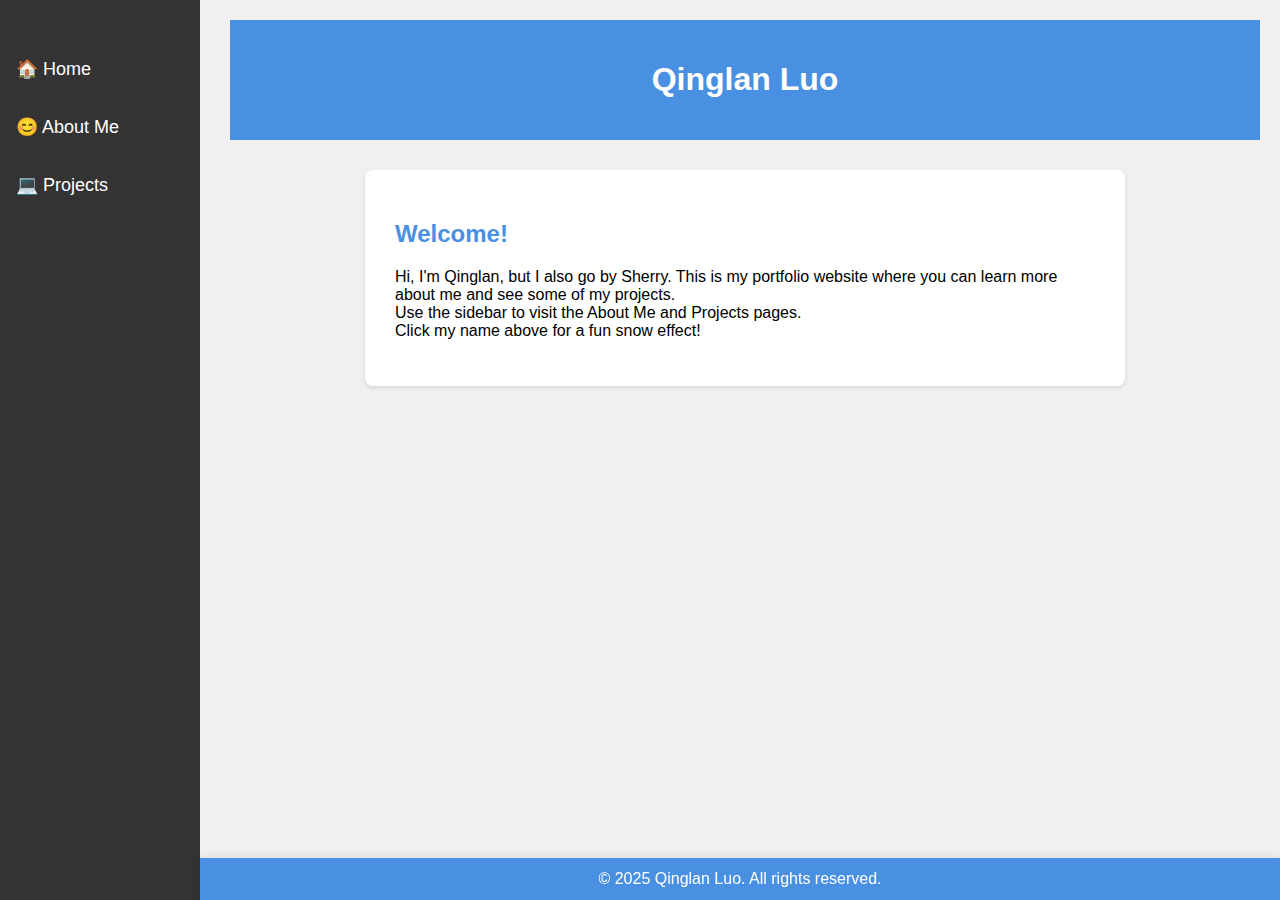
<file: index.html>
<!DOCTYPE html>
<html lang="en">
<head>
  <meta charset="UTF-8">
  <title>My Personal Site</title>
  <link rel="stylesheet" href="style.css">
</head>
<body>
  <!-- Navigation bar on the left side -->
  <nav>
    <!-- Navigation links to sections on the page -->
    <ul>
      <!-- Added a Home button at the top of the navigation bar -->
      <li><a href="index.html">🏠 Home</a></li>
      <li><a href="about.html">😊 About Me</a></li>
      <li><a href="projects.html">💻 Projects</a></li>
    </ul>
  </nav>

  <!-- Main content area -->
  <div class="main-content">
    <!-- Header section with your name -->
    <header>
      <!-- Make your name a link to the home page and add a snow effect when clicked -->
      <h1>
        <a href="index.html" id="snow-link" style="color: inherit; text-decoration: none;">
          Qinglan Luo
        </a>
      </h1>
    </header>

    <!-- Home page welcome section -->
    <section id="home">
      <h2>Welcome!</h2>
      <p>
        Hi, I'm Qinglan, but I also go by Sherry. This is my portfolio website where you can learn more about me and see some of my projects.<br>
        Use the sidebar to visit the About Me and Projects pages.<br>
        Click my name above for a fun snow effect!
      </p>
    </section>
  </div>

  <!-- Snow effect script for beginners -->
  <script>
    // This script creates a simple snow effect when you click your name

    // Get the name link
    const snowLink = document.getElementById('snow-link');

    // Function to create a snowflake
    function createSnowflake() {
      const snowflake = document.createElement('div');
      snowflake.textContent = '❄️'; // Snowflake emoji
      snowflake.style.position = 'fixed';
      snowflake.style.left = Math.random() * window.innerWidth + 'px';
      snowflake.style.top = '-40px';
      snowflake.style.fontSize = (24 + Math.random() * 24) + 'px';
      snowflake.style.opacity = Math.random();
      snowflake.style.pointerEvents = 'none';
      snowflake.style.transition = 'top 4s linear'; // Make snow fall slower

      document.body.appendChild(snowflake);

      // Animate the snowflake falling
      setTimeout(() => {
        snowflake.style.top = window.innerHeight + 'px';
      }, 10);

      // Remove the snowflake after it falls
      setTimeout(() => {
        snowflake.remove();
      }, 4100); // Longer duration
    }

    // When you click your name, make it snow!
    snowLink.addEventListener('click', function(event) {
      event.preventDefault();

      // Create more snowflakes over a longer time
      for (let i = 0; i < 30; i++) {
        setTimeout(createSnowflake, i * 150); // Spread out snowflakes
      }

      // Go to home after a longer delay
      setTimeout(() => {
        window.location.href = 'index.html';
      }, 5000);
    });
  </script>

  <!-- Simple footer for the home page -->
  <footer id="main-footer">
    <!-- This is a simple footer for beginners -->
    &copy; 2025 Qinglan Luo. All rights reserved.
  </footer>

  <script>
    // Beginner-friendly script to hide footer when scrolling up
    let lastScrollY = window.scrollY;
    const footer = document.getElementById('main-footer');

    window.addEventListener('scroll', function() {
      // If scrolling up, hide the footer
      if (window.scrollY < lastScrollY) {
        footer.classList.add('hide-footer');
      } else {
        // If scrolling down, show the footer
        footer.classList.remove('hide-footer');
      }
      lastScrollY = window.scrollY;
    });
  </script>
</body>
</html>
</file>
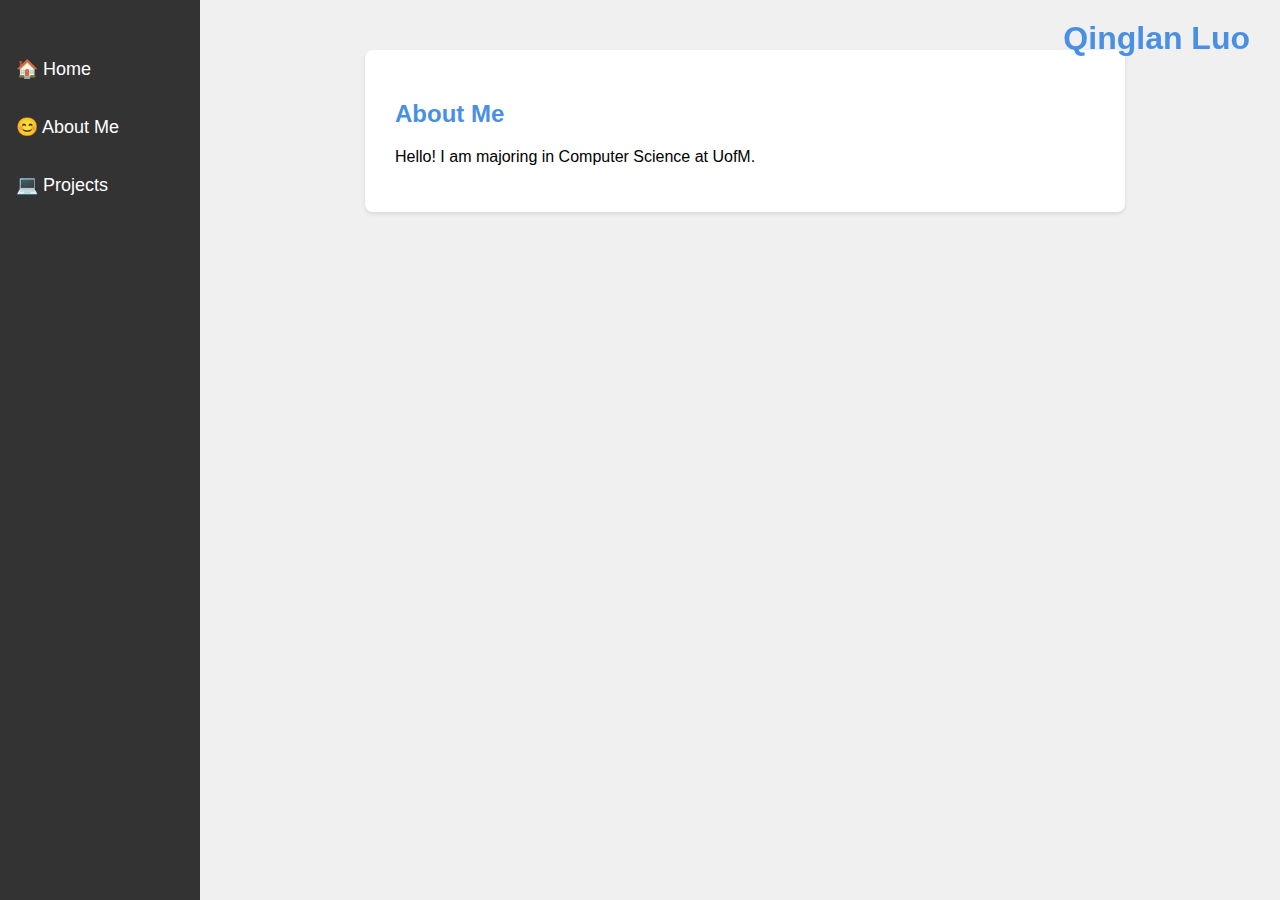
<file: about.html>
<!DOCTYPE html>
<html lang="en">
<head>
  <meta charset="UTF-8">
  <title>About Me</title>
  <link rel="stylesheet" href="style.css">
</head>
<body>
  <!-- Navigation bar on the left side -->
  <nav>
    <ul>
      <li><a href="index.html">🏠 Home</a></li>
      <li><a href="about.html">😊 About Me</a></li>
      <li><a href="projects.html">💻 Projects</a></li>
    </ul>
  </nav>
  <!-- Name in the top right corner for non-home tabs -->
  <div class="top-right-name">
    <!-- Name is clickable and shows snow effect -->
    <a href="index.html" id="snow-link" style="color: inherit; text-decoration: none;">
      Qinglan Luo
    </a>
  </div>
  <div class="main-content">
    <section>
      <h2>About Me</h2>
      <p>
        Hello! I am majoring in Computer Science at UofM.
      </p>
    </section>
  </div>
  <!-- Snow effect script for beginners -->
  <script>
    // This script creates a simple snow effect when you click your name

    // Get the name link
    const snowLink = document.getElementById('snow-link');

    // Function to create a snowflake
    function createSnowflake() {
      const snowflake = document.createElement('div');
      snowflake.textContent = '❄️'; // Snowflake emoji
      snowflake.style.position = 'fixed';
      snowflake.style.left = Math.random() * window.innerWidth + 'px';
      snowflake.style.top = '-40px';
      snowflake.style.fontSize = (24 + Math.random() * 24) + 'px';
      snowflake.style.opacity = Math.random();
      snowflake.style.pointerEvents = 'none';
      snowflake.style.transition = 'top 4s linear'; // Make snow fall slower

      document.body.appendChild(snowflake);

      // Animate the snowflake falling
      setTimeout(() => {
        snowflake.style.top = window.innerHeight + 'px';
      }, 10);

      // Remove the snowflake after it falls
      setTimeout(() => {
        snowflake.remove();
      }, 4100); // Longer duration
    }

    // When you click your name, make it snow!
    snowLink.addEventListener('click', function(event) {
      event.preventDefault();

      // Create more snowflakes over a longer time
      for (let i = 0; i < 30; i++) {
        setTimeout(createSnowflake, i * 150); // Spread out snowflakesi * 150); // Spread out snowflakes
      }

      // Go to home after a longer delay      // Go to home after a longer delay
      setTimeout(() => {
        window.location.href = 'index.html';href = 'index.html';
      }, 5000);
    });
  </script>ipt>
</body>
</html>
</file>
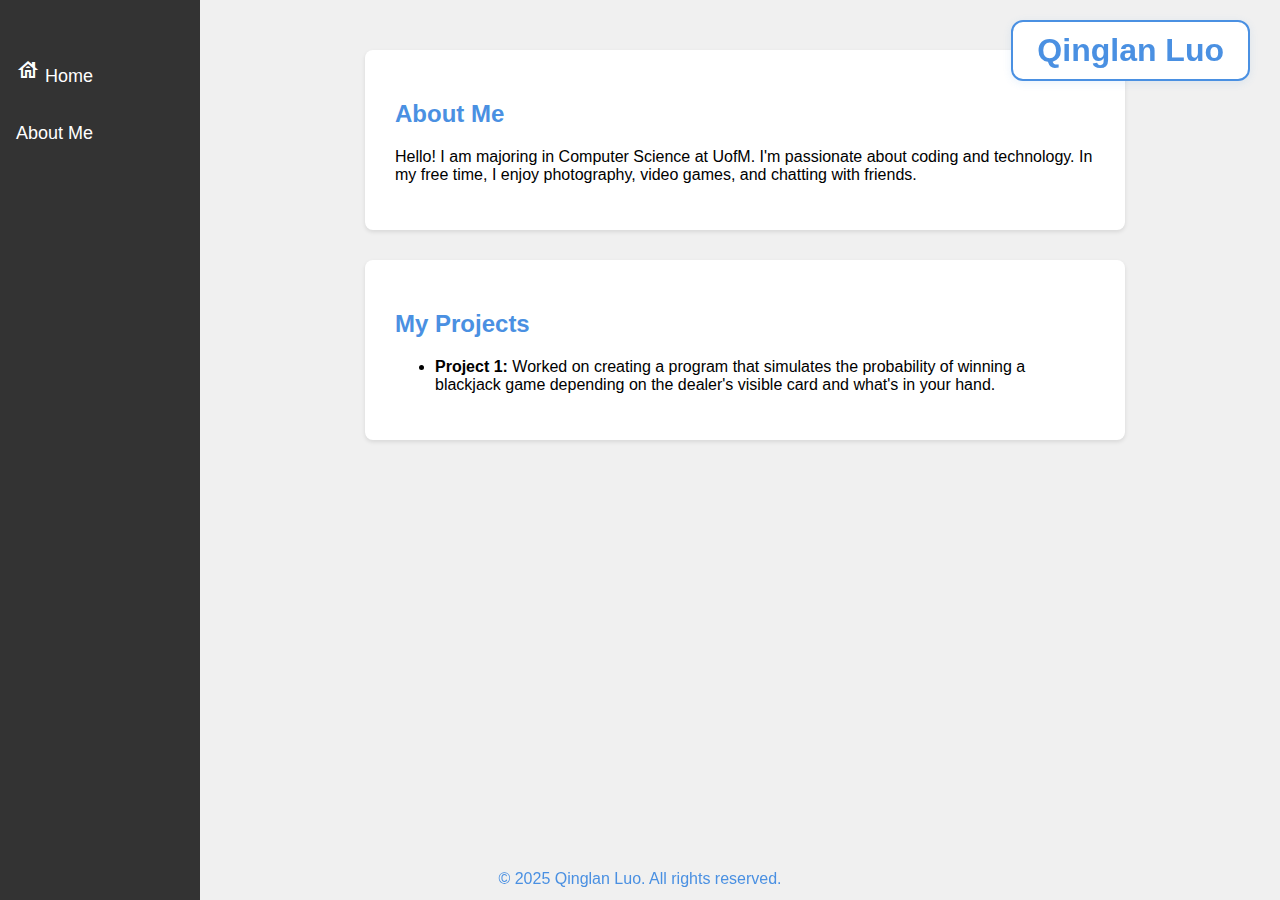
<file: projects.html>
<!DOCTYPE html>
<html lang="en">
<head>
  <meta charset="UTF-8">
  <title>Projects</title>
  <link rel="stylesheet" href="style.css">
  <style>
    /* Simple box around the name button in the top right corner */
    .top-right-name {
      position: fixed;
      top: 20px;
      right: 30px;
      z-index: 999;
      background: #fff;
      color: #4a90e2;
      font-size: 2em;
      font-weight: bold;
      border: 2px solid #4a90e2;
      border-radius: 12px;
      box-shadow: 0 2px 8px rgba(74,144,226,0.12);
      padding: 10px 24px;
      display: inline-block;
    }
    .top-right-name a {
      color: inherit;
      text-decoration: none;
      font-size: inherit;
      font-weight: inherit;
    }
    .top-right-name a:hover {
      color: #ffd700;
    }
  </style>
  <!-- Font Awesome CDN for icons -->
  <link rel="stylesheet" href="https://cdnjs.cloudflare.com/ajax/libs/font-awesome/6.4.2/css/all.min.css">
  <!-- Material Symbols for house icon -->
  <link rel="stylesheet" href="https://fonts.googleapis.com/css2?family=Material+Symbols+Outlined:opsz,wght,FILL,GRAD@20..48,100..700,0..1,-50..200&icon_names=house" />
</head>
<body>
  <!-- Navigation bar on the left side -->
  <nav>
    <!-- Navigation links to other pages -->
    <ul>
  <li><a href="index.html"><span class="material-symbols-outlined">house</span> Home</a></li>
    <li><a href="projects.html">About Me</a></li>
    </ul>
  </nav>
  <!-- Name in the top right corner for non-home tabs -->
  <div class="top-right-name">
    <!-- Name is clickable and shows snow effect -->
    <a href="index.html" id="snow-link" style="color: inherit; text-decoration: none;">
      Qinglan Luo
    </a>
  </div>
  <div class="main-content">
    <section>
        <h2>About Me</h2>
        <p>
          Hello! I am majoring in Computer Science at UofM. I'm passionate about coding and technology. In my free time, I enjoy photography, video games, and chatting with friends.
        </p>
    </section>
    <section>
      <h2>My Projects</h2>
      <ul>
        <li>
          <strong>Project 1:</strong> Worked on creating a program that simulates the probability of winning a blackjack game depending on the dealer's visible card and what's in your hand.
        </li>
      </ul>
    </section>
  </div>
  <!-- Simple footer text that stays at the bottom of the page -->
  <div style="
    position: fixed;
    left: 0;
    bottom: 0;
    width: 100%;
    background: none;
    color: #4a90e2;
    text-align: center;
    font-size: 1em;
    padding: 12px 0;
    z-index: 1000;
  ">
    &copy; 2025 Qinglan Luo. All rights reserved.
  </div>

  <!-- Snow effect script for beginners -->
  <script>
    // This script creates a simple snow effect when you click your name

    // Get the name link
    const snowLink = document.getElementById('snow-link');

    // Function to create a snowflake
    function createSnowflake() {
      const snowflake = document.createElement('div');
      snowflake.textContent = '❄️'; // Snowflake emoji
      snowflake.style.position = 'fixed';
      snowflake.style.left = Math.random() * window.innerWidth + 'px';
      snowflake.style.top = '-40px';
      snowflake.style.fontSize = (24 + Math.random() * 24) + 'px';
      snowflake.style.opacity = Math.random();
      snowflake.style.pointerEvents = 'none';
      snowflake.style.transition = 'top 4s linear'; // Make snow fall slower

      document.body.appendChild(snowflake);

      // Animate the snowflake falling
      setTimeout(() => {
        snowflake.style.top = window.innerHeight + 'px';
      }, 10);

      // Remove the snowflake after it falls
      setTimeout(() => {
        snowflake.remove();
      }, 4100); // Longer duration
    }

    // When you click your name, make it snow and glow, but do not redirect
    snowLink.addEventListener('click', function(event) {
      event.preventDefault();

      // Add the glowing effect with color animation
      snowLink.classList.add('glow-effect');

      // Create more snowflakes over a longer time
      for (let i = 0; i < 30; i++) {
        setTimeout(createSnowflake, i * 150); // Spread out snowflakes
      }

      // Remove the glowing effect after snow is done
      setTimeout(() => {
        snowLink.classList.remove('glow-effect');
      }, 5000);
    });
  </script>
</body>
</html>
</file>
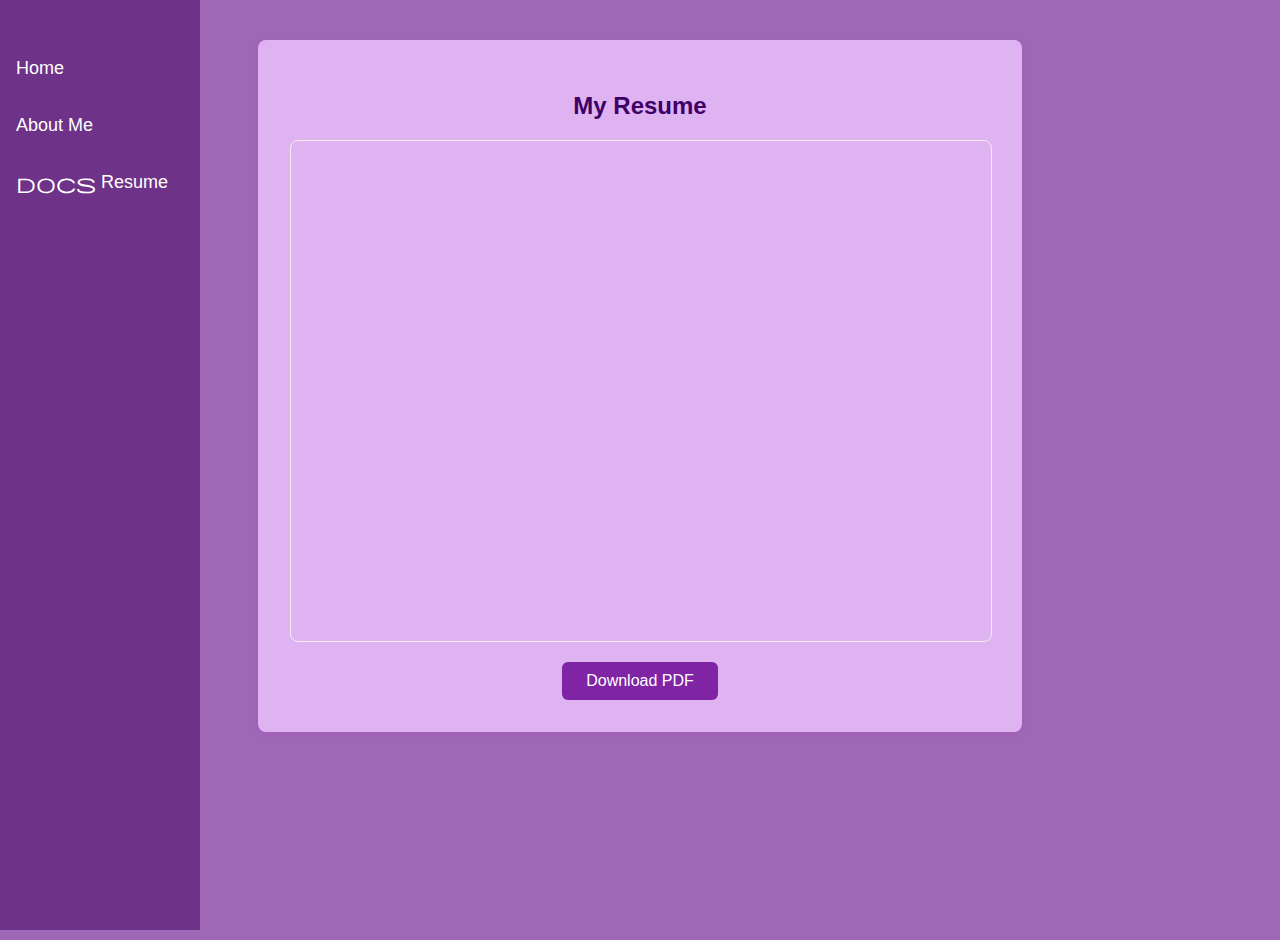
<file: resume.html>
<!DOCTYPE html>
<html lang="en">
<head>
	<meta charset="UTF-8">
	<title>Resume</title>
	<link rel="stylesheet" href="style.css">
	<!-- Material Symbols for icons -->
	<link rel="stylesheet" href="https://fonts.googleapis.com/css2?family=Material+Symbols+Outlined:opsz,wght,FILL,GRAD@20..48,100..700,0..1,-50..200&icon_names=docs" />
</head>
<body style="background: linear-gradient(135deg,#9f68b7); min-height:100vh;">
	<!-- Navigation bar on the left side -->
	<nav style="background:#6e3288;">
		<!-- Navigation links to other pages -->
		<ul>
			<li><a href="index.html">Home</a></li>
			<li><a href="projects.html">About Me</a></li>
				<li><a href="resume.html"><span class="material-symbols-outlined" style="vertical-align:middle; font-size:20px;">docs</span> Resume</a></li>
		</ul>
	</nav>
	<section style="max-width:700px; margin:40px auto; background:#dfb2f2; border-radius:8px; box-shadow:0 2px 8px rgba(201, 25, 189, 0.12); padding:32px; text-align:center;">
		<!-- Make the heading dark purple for better contrast -->
		<h2 style="color:#3d0066;">My Resume</h2>
		<!-- PDF viewer -->
		<iframe src="resume.pdf" width="100%" height="500px" style="border-radius:8px; border:1px solid #eee;"></iframe>
		<br>
		<a href="resume.pdf" download
            style="display:inline-block; margin-top:16px; padding:10px 24px; background:#7e24a5; color:#fff; border-radius:6px; text-decoration:none; transition: transform 0.2s, box-shadow 0.2s;"
            onmouseover="this.style.transform='scale(1.12)'; this.style.boxShadow='0 4px 16px #7e24a577';"
            onmouseout="this.style.transform='scale(1)'; this.style.boxShadow='none';"
        >
            Download PDF
        </a>
	</section>
</body>
</html>
</file>
<file: style.css>
/* Basic styles for your portfolio */

/* Set a background color for the page */
body {
  background-color: #f0f0f0; /* Light gray */
  font-family: Arial, sans-serif; /* Easy-to-read font */
  margin: 0; /* Remove default margin */
  padding: 0; /* Remove default padding */
}

/* Center the header text */
header {
  text-align: center;
  padding: 20px;
  background-color: #4a90e2; /* Blue background */
  color: white;
}

/* Add spacing to sections */
section {
  background-color: white;
  margin: 30px auto;      /* More space around sections */
  padding: 30px;          /* More space inside sections */
  max-width: 700px;       /* Wider sections */
  border-radius: 8px; /* Rounded corners */
  box-shadow: 0 2px 4px rgba(0,0,0,0.1); /* Soft shadow */
}

/* Style the section headings */
h2 {
  color: #4a90e2;
}

/* Style links */
a {
  color: #4a90e2;
  text-decoration: none;
}
a:hover {
  text-decoration: underline; /* Underline on hover */
}

/* Add a footer style */
footer {
  position: fixed; /* Fix the footer to the bottom */
  left: 200px;     /* Start the footer after the sidebar (sidebar is 200px wide) */
  bottom: 0;
  width: calc(100% - 200px); /* Footer takes up the rest of the page */
  background-color: #4a90e2; /* Match header/nav color */
  color: white;
  text-align: center;
  padding: 12px 0;
  font-size: 1em;
  box-shadow: 0 -2px 8px rgba(0,0,0,0.08);
  transition: transform 0.3s; /* Smooth hide/show */
  z-index: 1000;
}

/* Hide the footer by moving it down */
footer.hide-footer {
  transform: translateY(100%);
}

/* Style for the navigation bar */
/* Make the sidebar mostly hidden, but leave a small part visible on the left */
/* The sidebar will slide out when you hover over it */

/* Sidebar default: mostly hidden except 30px */
nav {
  position: fixed; /* Keep nav bar on the left side */
  top: 0;
  left: 0;
  height: 100%; /* Full height */
  width: 200px; /* Full width when open */
  background-color: #333; /* Dark background */
  padding-top: 30px;
  /* Move sidebar left except for 30px */
  transform: translateX(-170px);
  transition: transform 0.3s;
  z-index: 1000; /* Make sure it's above other content */
}

/* When you hover over the sidebar, slide it out */
nav:hover {
  transform: translateX(0);
}

/* Style the navigation links */
nav ul {
  list-style-type: none; /* Remove bullets */
  padding: 0;
}

nav li {
  margin: 20px 0;
}

nav a {
  color: white; /* White text */
  text-decoration: none; /* No underline */
  font-size: 18px;
  display: block;
  padding: 8px 16px;
  border-radius: 4px;
  transition: background-color 0.3s, transform 0.3s; /* Smooth animation */
}

nav a:hover {
  background-color: #4a90e2; /* Highlight on hover */
  transform: scale(1.08);    /* Slightly enlarge the button */
}

/* Move main content to the right of the nav bar */
.main-content {
  margin-left: 40px; /* Only a little space since sidebar is mostly hidden */
  padding: 20px;
  transition: margin-left 0.3s;
}

/* When sidebar is hovered, push main content to the right */
nav:hover ~ .main-content {
  margin-left: 210px; /* Match sidebar width */
}

/* For the home page, use .full-header to cover the top (already provided in previous answers) */

/* For other tabs, show the name in the top right corner */
.top-right-name {
  position: fixed;
  top: 20px;
  right: 30px;
  z-index: 999;
  background: none;
  color: #4a90e2;
  font-size: 2em;
  font-weight: bold;
}

/* Make the name pop out more when hovered */
#snow-link {
  transition: transform 0.3s, color 0.3s, text-shadow 0.3s;
  display: inline-block;
}

#snow-link:hover {
  transform: scale(1.25);
  color: #ffd700;
  text-shadow: 0 0 10px #fff, 0 0 20px #4a90e2;
}

/* Responsive design for smaller screens */
@media (max-width: 600px) {
  section {
    margin: 10px;
    padding: 10px;
  }
  header, footer {
    padding: 15px;
  }
}
</file>
